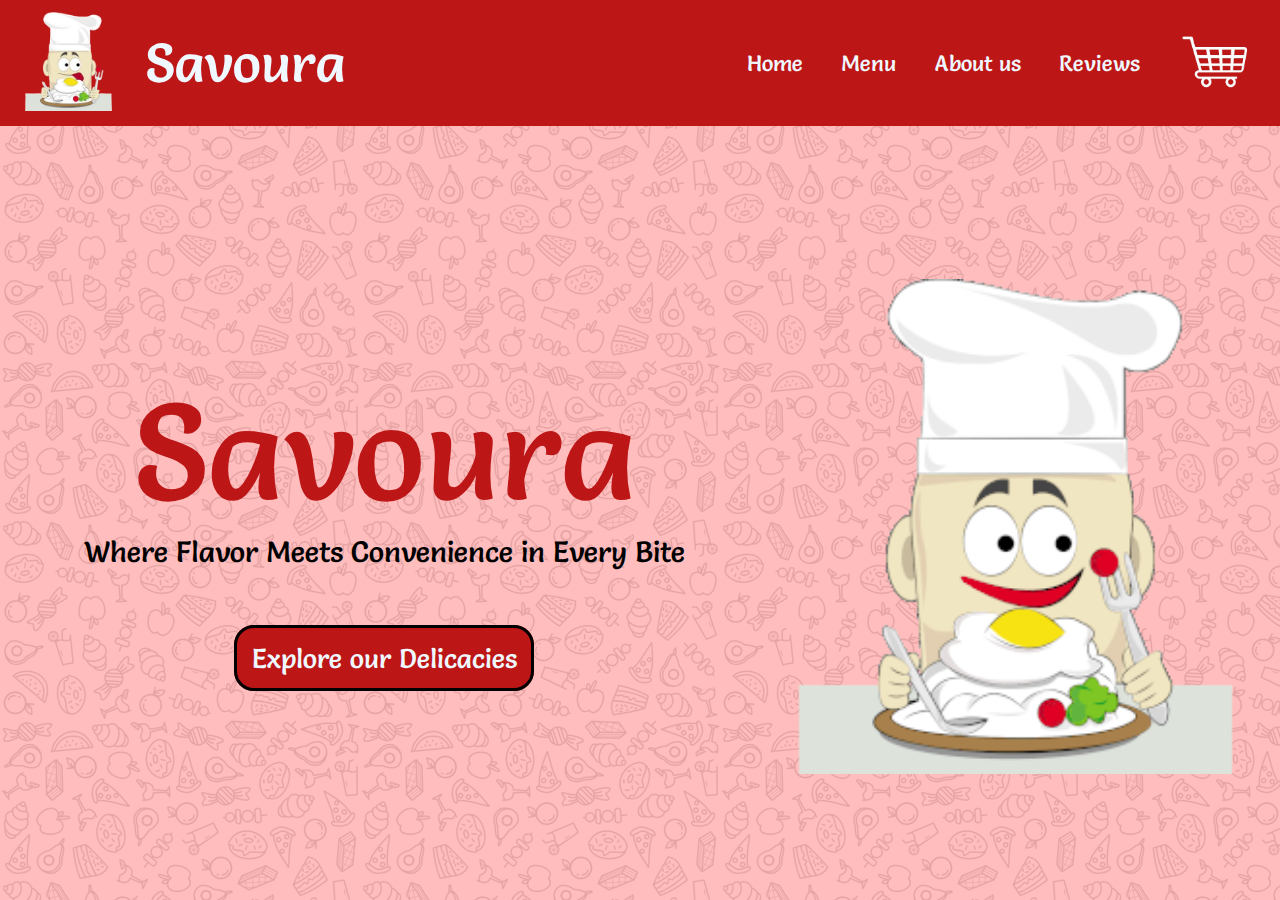
<file: index.html>
<!DOCTYPE html>
<html lang="en">

<head>
    <meta charset="UTF-8">
    <meta name="viewport" content="width=device-width, initial-scale=1.0">
    <meta name="author" content="Shaurya raj">
    <meta name="description" content="An online menu for ordering food from a restaurant">
    <title>Savoura</title>
    <link rel="icon" href="images/Logo.png">
    <link rel="stylesheet" href="index_styles.css">
</head>

<body>
    <!-- Navigation Bar starts -->
    <div class="navbar">
        <div class="navbar_left">
            <div class="navbar_image">
                <img src="images/Logo.png" alt="Logo">
            </div>
            <div class="navbar_name">Savoura</div>
        </div>

        <input type="checkbox" id="nav-toggle" class="nav-toggle">
        <label for="nav-toggle" class="nav-toggle-label">
            <span></span>
        </label>
        <div class="navbar_right">
            <div class="navbar_list">
                <div class="navbar_item"><a href="#home">Home</a></div>
                <div class="navbar_item"><a href="#menu">Menu</a></div>
                <div class="navbar_item"><a href="#about">About us</a></div>
                <div class="navbar_item"><a href="#review">Reviews</a></div>
            </div>
            <div class="navbar_cart">
                <a href="#home">
                    <img src="images/cart.png" alt="Cart">
                </a>
            </div>
        </div>
    </div>
    <!-- Navigation Bar Ends -->

    <div class="contents">
        <!-- Home starts -->
        <div class="home" id="home">
            <div class="home_left">
                <div class="home_name">Savoura</div>
                <div class="home_descrip">
                    Where Flavor Meets Convenience in Every Bite
                </div>
                <div class="home_link">
                    <a href="#menu">Explore our Delicacies</a>
                </div>
            </div>
            <div class="home_right">
                <img src="images/Logo_gif.gif" alt="Logo Gif">
            </div>
        </div>
        <!-- Home Ends -->

        <!-- Menu starts -->
        <div class="menu" id="menu">
            <div class="menu_name">Our Delicacies</div>
            <div class="menu_descrip">
                A symphony of exquisite flavors curated to delight your palate with every click,
            </div>
            <div class="menu_descrip">
                bringing a world of culinary delights to your doorstep
            </div>
            <!-- Starters -->
            <div class="menu_starters">
                <div class="starter_name">Starters</div>
                <div class="all_starters">
                    <div class="starter_grid">
                        <!-- No. 1 -->
                        <div class="starter_item_1">
                            <div class="starter_item_wrapper">
                                <div class="starter_item_name">Paneer Tikka Kabab [6 pieces]</div>
                                <div class="starter_item_descrip">
                                    "Exquisite char-grilled Indian cottage cheese marinated in aromatic spices, a
                                    symphony of flavors in every succulent bite"
                                </div>
                                <div class="starter_item_info">
                                    <div class="starter_item_price">Rs. 329</div>
                                    <div class="starter_item_logo">
                                        <img src="images/Veg logo.png" alt="Veg">
                                    </div>
                                </div>
                                <div class="starter_item_cart">
                                    <button>
                                        <a href="">Add to Cart</a>
                                    </button>
                                </div>
                            </div>
                        </div>
                        <!-- No. 2 -->
                        <div class="starter_item_2">
                            <div class="starter_item_wrapper">
                                <div class="starter_item_name">Cheese Stuffed Mushroom [6 pieces]</div>
                                <div class="starter_item_descrip">
                                    "Savory mushrooms filled with rich and gooey cheese, a delightful blend of earthy
                                    and creamy flavors"
                                </div>
                                <div class="starter_item_info">
                                    <div class="starter_item_price">Rs. 319</div>
                                    <div class="starter_item_logo">
                                        <img src="images/Veg logo.png" alt="Veg">
                                    </div>
                                </div>
                                <div class="starter_item_cart">
                                    <button>
                                        <a href="">Add to Cart</a>
                                    </button>
                                </div>
                            </div>
                        </div>
                    </div>
                    <div class="starter_grid">
                        <!-- No. 3 -->
                        <div class="starter_item_3">
                            <div class="starter_item_wrapper">
                                <div class="starter_item_name">Chicken Tikka Kabab [6 pieces]</div>
                                <div class="starter_item_descrip">
                                    "Juicy and flavorful chicken chunks marinated in aromatic spices, grilled to
                                    perfection
                                    – savor the exquisite taste of our Chicken Tikka Kabab"
                                </div>
                                <div class="starter_item_info">
                                    <div class="starter_item_price">Rs. 339</div>
                                    <div class="starter_item_logo">
                                        <img src="images/Non Veg Logo.png" alt="Non-Veg">
                                    </div>
                                </div>
                                <div class="starter_item_cart">
                                    <button>
                                        <a href="">Add to Cart</a>
                                    </button>
                                </div>
                            </div>
                        </div>
                        <!-- No. 4 -->
                        <div class="starter_item_4">
                            <div class="starter_item_wrapper">
                                <div class="starter_item_name">Tandoori Achari Prawns [6 pieces]</div>
                                <div class="starter_item_descrip">
                                    "Succulent prawns marinated in a flavorful blend of tandoori spices and pickling
                                    spices,
                                    grilled to perfection"
                                </div>
                                <div class="starter_item_info">
                                    <div class="starter_item_price">Rs. 439</div>
                                    <div class="starter_item_logo">
                                        <img src="images/Non Veg Logo.png" alt="Non-Veg">
                                    </div>
                                </div>
                                <div class="starter_item_cart">
                                    <button>
                                        <a href="">Add to Cart</a>
                                    </button>
                                </div>
                            </div>
                        </div>
                    </div>
                </div>
                <div class="starter_know">
                    <a href="">...Know More</a>
                </div>
            </div>
            <!-- Main Course -->
            <div class="menu_main">
                <div class="main_name">Main Course</div>
                <div class="all_main">
                    <div class="main_grid">
                        <!-- No. 1 -->
                        <div class="main_item_1">
                            <div class="main_item_wrapper">
                                <div class="main_item_name">Paneer Do Pyaaza</div>
                                <div class="main_item_descrip">
                                    "Succulent cottage cheese cubes simmered in a luscious onion-infused gravy, marrying
                                    the
                                    richness of caramelized onions with aromatic spices"
                                </div>
                                <div class="main_item_info">
                                    <div class="main_item_price">Rs. 249</div>
                                    <div class="main_item_logo">
                                        <img src="images/Veg logo.png" alt="Veg">
                                    </div>
                                </div>
                                <div class="main_item_cart">
                                    <button>
                                        <a href="">Add to Cart</a>
                                    </button>
                                </div>
                            </div>
                        </div>
                        <!-- No. 2 -->
                        <div class="main_item_2">
                            <div class="main_item_wrapper">
                                <div class="main_item_name">Mushroom Masala</div>
                                <div class="main_item_descrip">
                                    "Savor the robust blend of earthy mushrooms, simmered in a aromatic medley of
                                    tomatoes,
                                    onions, and spices, creating a delectable, plant-based delight"
                                </div>
                                <div class="main_item_info">
                                    <div class="main_item_price">Rs. 229</div>
                                    <div class="main_item_logo">
                                        <img src="images/Veg logo.png" alt="Veg">
                                    </div>
                                </div>
                                <div class="main_item_cart">
                                    <button>
                                        <a href="">Add to Cart</a>
                                    </button>
                                </div>
                            </div>
                        </div>
                    </div>
                    <div class="main_grid">
                        <!-- No. 3 -->
                        <div class="main_item_3">
                            <div class="main_item_wrapper">
                                <div class="main_item_name">Chicken Kofta [6 pieces]</div>
                                <div class="main_item_descrip">
                                    "Savor succulent minced chicken balls, delicately spiced and paired with a medley of
                                    aromatic herbs, presented in a luscious tomato-based curry"
                                </div>
                                <div class="main_item_info">
                                    <div class="main_item_price">Rs. 339</div>
                                    <div class="main_item_logo">
                                        <img src="images/Non Veg Logo.png" alt="Non-Veg">
                                    </div>
                                </div>
                                <div class="main_item_cart">
                                    <button>
                                        <a href="">Add to Cart</a>
                                    </button>
                                </div>
                            </div>
                        </div>
                        <!-- No. 4 -->
                        <div class="main_item_4">
                            <div class="main_item_wrapper">
                                <div class="main_item_name">Chicken Handi [12 pieces]</div>
                                <div class="main_item_descrip">
                                    "Tender succulent chicken pieces simmered in a fragrant blend of aromatic spices,
                                    slow-cooked to perfection in a creamy tomato and cashew-based curry"
                                </div>
                                <div class="main_item_info">
                                    <div class="main_item_price">Rs. 1079</div>
                                    <div class="main_item_logo">
                                        <img src="images/Non Veg Logo.png" alt="Non-Veg">
                                    </div>
                                </div>
                                <div class="main_item_cart">
                                    <button>
                                        <a href="">Add to Cart</a>
                                    </button>
                                </div>
                            </div>
                        </div>
                    </div>
                </div>
                <div class="main_know">
                    <a href="">...Know More</a>
                </div>
            </div>
            <!-- Desserts -->
            <div class="menu_desserts">
                <div class="dessert_name">Desserts</div>
                <div class="all_desserts">
                    <!-- No. 1 -->
                    <div class="dessert_grid">
                        <div class="dessert_item_1">
                            <div class="dessert_item_wrapper">
                                <div class="dessert_item_name">Hot Brownie with Ice-Cream</div>
                                <div class="dessert_item_descrip">
                                    "Experience warm, fudgy decadence harmonizing with cool, velvety vanilla, creating a
                                    delightful interplay of rich chocolate indulgence and creamy perfection"
                                </div>
                                <div class="dessert_item_info">
                                    <div class="dessert_item_price">Rs. 159</div>
                                    <div class="dessert_item_logo">
                                        <img src="images/Veg logo.png" alt="Veg">
                                    </div>
                                </div>
                                <div class="dessert_item_cart">
                                    <button>
                                        <a href="">Add to Cart</a>
                                    </button>
                                </div>
                            </div>
                        </div>
                        <!-- No. 2 -->
                        <div class="dessert_item_2">
                            <div class="dessert_item_wrapper">
                                <div class="dessert_item_name">Chocolate Pancake</div>
                                <div class="dessert_item_descrip">
                                    "Fluffy pancakes infused with cocoa, adorned with a generous swirl of velvety
                                    chocolate
                                    sauce, creating a harmonious blend of indulgent flavors"
                                </div>
                                <div class="dessert_item_info">
                                    <div class="dessert_item_price">Rs. 219</div>
                                    <div class="dessert_item_logo">
                                        <img src="images/Veg logo.png" alt="Veg">
                                    </div>
                                </div>
                                <div class="dessert_item_cart">
                                    <button>
                                        <a href="">Add to Cart</a>
                                    </button>
                                </div>
                            </div>
                        </div>
                    </div>
                    <div class="dessert_grid">
                        <!-- No. 3 -->
                        <div class="dessert_item_3">
                            <div class="dessert_item_wrapper">
                                <div class="dessert_item_name">Rasmalai</div>
                                <div class="dessert_item_descrip">
                                    "Soft, homemade cheese dumplings with the creamy embrace of saffron-kissed milk, a
                                    divine dessert experience"
                                </div>
                                <div class="dessert_item_info">
                                    <div class="dessert_item_price">Rs. 69</div>
                                    <div class="dessert_item_logo">
                                        <img src="images/Veg logo.png" alt="Veg">
                                    </div>
                                </div>
                                <div class="dessert_item_cart">
                                    <button>
                                        <a href="">Add to Cart</a>
                                    </button>
                                </div>
                            </div>
                        </div>
                        <!-- No. 4 -->
                        <div class="dessert_item_4">
                            <div class="dessert_item_wrapper">
                                <div class="dessert_item_name">Hot Gulab jamun [2 pieces]</div>
                                <div class="dessert_item_descrip">
                                    "Golden dumplings infused with aromatic cardamom, delicately bathed in sweet sugar
                                    syrup"
                                </div>
                                <div class="dessert_item_info">
                                    <div class="dessert_item_price">Rs. 69</div>
                                    <div class="dessert_item_logo">
                                        <img src="images/Veg logo.png" alt="Veg">
                                    </div>
                                </div>
                                <div class="dessert_item_cart">
                                    <button>
                                        <a href="">Add to Cart</a>
                                    </button>
                                </div>
                            </div>
                        </div>
                    </div>
                </div>
                <div class="dessert_know">
                    <a href="">...Know More</a>
                </div>
            </div>
        </div>
        <!-- Menu Ends -->

        <!-- Info Starts -->
        <div class="info" id="about">
            <!-- About Us-->
            <div class="about">
                <div class="about_name">About Us</div>
                <div class="about_descrip">
                    <p>
                        Savoura, your digital culinary destination, brings a diverse and delectable online dining
                        experience to your doorstep. Explore a menu curated with exquisite flavors, innovative dishes,
                        and premium ingredients, all delivered with the convenience of modern technology. Elevate your
                        dining moments with Savoura, where culinary excellence meets the ease of online ordering.
                    </p>
                </div>
            </div>
            <!-- Chefs -->
            <div class="chefs">
                <div class="chefs_head">Our Experienced Magicians</div>
                <div class="chefs_descrip">
                    Meet our culinary maestros, orchestrating a symphony of flavors with passion and precision to
                    craft extraordinary dining experiences for you.
                </div>
                <div class="all_chefs">
                    <!-- Chef No. 1 -->
                    <div class="chef_card">
                        <div class="chef_wrapper">
                            <div class="chef_left">
                                <img src="images/chef 1.jpg" alt="chef 1">
                            </div>
                            <div class="chef_right">
                                <div class="chef_name">Chef Oliver Sterling</div>
                                <div class="chef_descrip">
                                    Meet Chef Sterling, a culinary virtuoso who combines creativity and expertise to
                                    transform every dish into a masterpiece of flavors and visual delight.
                                </div>
                            </div>
                        </div>
                    </div>
                    <!-- Chef No. 2 -->
                    <div class="chef_card">
                        <div class="chef_wrapper">
                            <div class="chef_left">
                                <img src="images/chef 2.jpeg" alt="chef 2">
                            </div>
                            <div class="chef_right">
                                <div class="chef_name">Chef Isabella Carmine</div>
                                <div class="chef_descrip">
                                    Chef Carmine brings a wealth of international culinary experience, infusing our
                                    kitchen with a global perspective and a dedication to delivering culinary
                                    excellence.
                                </div>
                            </div>
                        </div>
                    </div>
                    <!-- Chef No. 3 -->
                    <div class="chef_card">
                        <div class="chef_wrapper">
                            <div class="chef_left">
                                <img src="images/chef 3.png" alt="chef 3">
                            </div>
                            <div class="chef_right">
                                <div class="chef_name">Chef Sebastian Emberley</div>
                                <div class="chef_descrip">
                                    Our culinary team, led by Chef Emberley, is a dynamic blend of talent and
                                    innovation, crafting gastronomic wonders that redefine the art of dining.
                                </div>
                            </div>
                        </div>
                    </div>
                </div>
            </div>
        </div>
        <!-- Info Ends -->

        <!-- Form Starts -->
        <div class="reviews" id="review">
            <div class="review-name">
                <h2>Tell us What u Think!!!</h2>
            </div>

            <div class="review-form">
                <input type="text" placeholder="Name" class="review-form-short">
                <input type="text" placeholder="E-mail" class="review-form-short">
                <textarea type="text" placeholder="Your Review" class="review-form-long"></textarea>

                <div class="review-form-button">
                    <button>Submit Review</button>
                </div>
            </div>
        </div>
        <!-- Form Ends -->

        <!-- Footer Starts -->
        <div class="footer" id="contact">
            <div class="footer_left">
                <div class="footer_left_name">Savoura</div>
                <div class="footer_left_descrip">
                    ©2024 Shaurya Raj. All rights reserved.
                </div>
                <div class="footer_left_links">
                    <a href="https://policies.google.com/terms?hl=en-US" target="_blank">Terms and Conditions</a>
                    <a href="https://policies.google.com/privacy?hl=en-GB" target="_blank">Privacy Policy</a>
                </div>
            </div>
            <div class="footer_right">
                <div class="footer_right_name">Contact Us</div>
                <div class="footer_right_links">
                    <a href="https://www.instagram.com#" target="_blank">
                        <img src="images/instagram.png" alt="instagram">
                    </a>
                    <a href="https://www.facebook.com" target="_blank">
                        <img src="images/facebook.png" alt="facebook">
                    </a>
                    <a href="https://www.x.com" target="_blank">
                        <img src="images/twitter.png" alt="twitter">
                    </a>
                    <a href="https://www.youtube.com" target="_blank">
                        <img src="images/youtube.png" alt="youtube">
                    </a>
                </div>
                <div class="footer_right_back">
                    <a href="#home">Back to Top</a>
                </div>
            </div>
        </div>
        <!-- Footer ends -->

    </div>
</body>

</html>
</file>
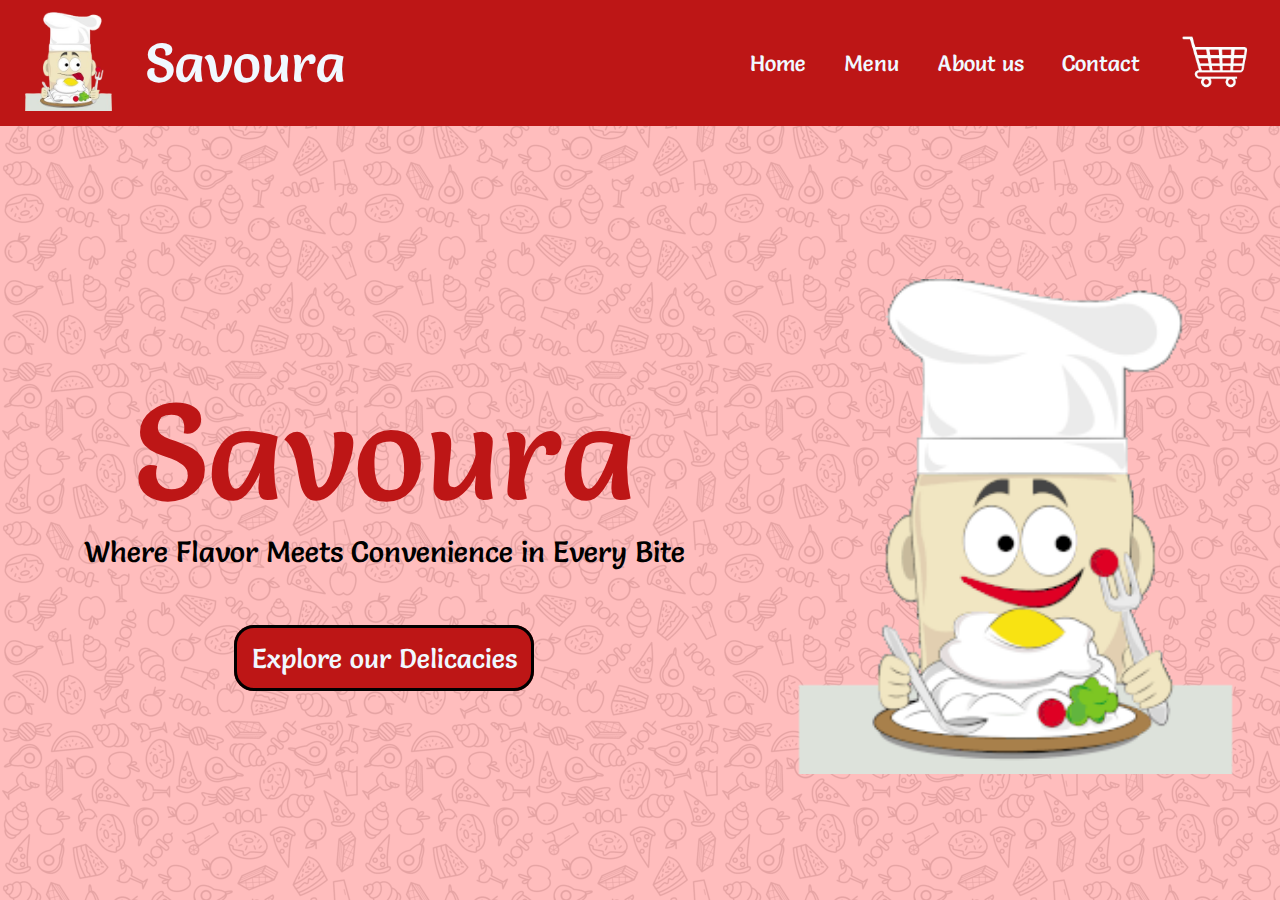
<file: menu_index.html>
<!DOCTYPE html>
<html lang="en">

<head>
    <meta charset="UTF-8">
    <meta name="viewport" content="width=device-width, initial-scale=1.0">
    <meta name="author" content="Shaurya raj">
    <meta name="description" content="An online menu for ordering food from a restaurant">
    <title>Savoura</title>
    <link rel="icon" href="images/Logo.png">
    <link rel="stylesheet" href="index_styles.css">
    <style src="index_script.js" async></style>
</head>

<body>
    <!-- Navigation Bar starts -->
    <div class="navbar">
        <div class="navbar_left">
            <div class="navbar_image">
                <img src="images/Logo.png" alt="Logo">
            </div>
            <div class="navbar_name">Savoura</div>
        </div>
        <div class="navbar_right">
            <div class="navbar_list">
                <div class="navbar_item"><a href="#home">Home</a></div>
                <div class="navbar_item"><a href="#menu">Menu</a></div>
                <div class="navbar_item"><a href="#about">About us</a></div>
                <div class="navbar_item"><a href="#contact">Contact</a></div>
            </div>
            <div class="navbar_cart">
                <a href="menu_cart.html">
                    <img src="images/cart.png" alt="Cart">
                </a>
            </div>
        </div>
    </div>
    <!-- Navigation Bar Ends -->

    <div class="contents">
        <!-- Home starts -->
        <div class="home" id="home">
            <div class="home_left">
                <div class="home_name">Savoura</div>
                <div class="home_descrip">
                    Where Flavor Meets Convenience in Every Bite
                </div>
                <div class="home_link">
                    <a href="#menu">Explore our Delicacies</a>
                </div>
            </div>
            <div class="home_right">
                <img src="images/Logo_gif.gif" alt="Logo Gif">
            </div>
        </div>
        <!-- Home Ends -->

        <!-- Menu starts -->
        <div class="menu" id="menu">
            <div class="menu_name">Our Delicacies</div>
            <div class="menu_descrip">
                A symphony of exquisite flavors curated to delight your palate with every click,
            </div>
            <div class="menu_descrip">
                bringing a world of culinary delights to your doorstep
            </div>
            <!-- Starters -->
            <div class="menu_starters">
                <div class="starter_name">Starters</div>
                <div class="all_starters">
                    <!-- No. 1 -->
                    <div class="starter_grid">
                        <!-- No. 1 -->
                        <div class="starter_item_1">
                            <div class="starter_item_wrapper">
                                <div class="starter_item_name">Paneer Tikka Kabab [6 pieces]</div>
                                <div class="starter_item_descrip">
                                    "Exquisite char-grilled Indian cottage cheese marinated in aromatic spices, a
                                    symphony of flavors in every succulent bite"
                                </div>
                                <div class="starter_item_info">
                                    <div class="starter_item_price">Rs. 329</div>
                                    <div class="starter_item_logo">
                                        <img src="images/Veg logo.png" alt="Veg">
                                    </div>
                                </div>
                                <div class="starter_item_cart">
                                    <button>
                                        <a href="">Add to Cart</a>
                                    </button>
                                </div>
                            </div>
                        </div>
                        <!-- No. 2 -->
                        <div class="starter_item_2">
                            <div class="starter_item_wrapper">
                                <div class="starter_item_name">Cheese Stuffed Mushroom [6 pieces]</div>
                                <div class="starter_item_descrip">
                                    "Savory mushrooms filled with rich and gooey cheese, a delightful blend of earthy
                                    and creamy flavors"
                                </div>
                                <div class="starter_item_info">
                                    <div class="starter_item_price">Rs. 319</div>
                                    <div class="starter_item_logo">
                                        <img src="images/Veg logo.png" alt="Veg">
                                    </div>
                                </div>
                                <div class="starter_item_cart">
                                    <button>
                                        <a href="">Add to Cart</a>
                                    </button>
                                </div>
                            </div>
                        </div>
                    </div>
                    <div class="starter_grid">
                        <!-- No. 3 -->
                        <div class="starter_item_3">
                            <div class="starter_item_wrapper">
                                <div class="starter_item_name">Chicken Tikka Kabab [6 pieces]</div>
                                <div class="starter_item_descrip">
                                    "Juicy and flavorful chicken chunks marinated in aromatic spices, grilled to
                                    perfection
                                    – savor the exquisite taste of our Chicken Tikka Kabab"
                                </div>
                                <div class="starter_item_info">
                                    <div class="starter_item_price">Rs. 339</div>
                                    <div class="starter_item_logo">
                                        <img src="images/Non Veg Logo.png" alt="Non-Veg">
                                    </div>
                                </div>
                                <div class="starter_item_cart">
                                    <button>
                                        <a href="">Add to Cart</a>
                                    </button>
                                </div>
                            </div>
                        </div>
                        <!-- No. 4 -->
                        <div class="starter_item_4">
                            <div class="starter_item_wrapper">
                                <div class="starter_item_name">Tandoori Achari Prawns [6 pieces]</div>
                                <div class="starter_item_descrip">
                                    "Succulent prawns marinated in a flavorful blend of tandoori spices and pickling
                                    spices,
                                    grilled to perfection"
                                </div>
                                <div class="starter_item_info">
                                    <div class="starter_item_price">Rs. 439</div>
                                    <div class="starter_item_logo">
                                        <img src="images/Non Veg Logo.png" alt="Non-Veg">
                                    </div>
                                </div>
                                <div class="starter_item_cart">
                                    <button>
                                        <a href="">Add to Cart</a>
                                    </button>
                                </div>
                            </div>
                        </div>
                    </div>
                </div>
                <div class="starter_know">
                    <a href="">...Know More</a>
                </div>
            </div>
            <!-- Main Course -->
            <div class="menu_main">
                <div class="main_name">Main Course</div>
                <div class="all_main">
                    <div class="main_grid">
                        <!-- No. 1 -->
                        <div class="main_item_1">
                            <div class="main_item_wrapper">
                                <div class="main_item_name">Paneer Do Pyaaza</div>
                                <div class="main_item_descrip">
                                    "Succulent cottage cheese cubes simmered in a luscious onion-infused gravy, marrying
                                    the
                                    richness of caramelized onions with aromatic spices"
                                </div>
                                <div class="main_item_info">
                                    <div class="main_item_price">Rs. 249</div>
                                    <div class="main_item_logo">
                                        <img src="images/Veg logo.png" alt="Veg">
                                    </div>
                                </div>
                                <div class="main_item_cart">
                                    <button>
                                        <a href="">Add to Cart</a>
                                    </button>
                                </div>
                            </div>
                        </div>
                        <!-- No. 2 -->
                        <div class="main_item_2">
                            <div class="main_item_wrapper">
                                <div class="main_item_name">Mushroom Masala</div>
                                <div class="main_item_descrip">
                                    "Savor the robust blend of earthy mushrooms, simmered in a aromatic medley of
                                    tomatoes,
                                    onions, and spices, creating a delectable, plant-based delight"
                                </div>
                                <div class="main_item_info">
                                    <div class="main_item_price">Rs. 229</div>
                                    <div class="main_item_logo">
                                        <img src="images/Veg logo.png" alt="Veg">
                                    </div>
                                </div>
                                <div class="main_item_cart">
                                    <button>
                                        <a href="">Add to Cart</a>
                                    </button>
                                </div>
                            </div>
                        </div>
                    </div>
                    <div class="main_grid">
                        <!-- No. 3 -->
                        <div class="main_item_3">
                            <div class="main_item_wrapper">
                                <div class="main_item_name">Chicken Kofta [6 pieces]</div>
                                <div class="main_item_descrip">
                                    "Savor succulent minced chicken balls, delicately spiced and paired with a medley of
                                    aromatic herbs, presented in a luscious tomato-based curry"
                                </div>
                                <div class="main_item_info">
                                    <div class="main_item_price">Rs. 339</div>
                                    <div class="main_item_logo">
                                        <img src="images/Non Veg Logo.png" alt="Non-Veg">
                                    </div>
                                </div>
                                <div class="main_item_cart">
                                    <button>
                                        <a href="">Add to Cart</a>
                                    </button>
                                </div>
                            </div>
                        </div>
                        <!-- No. 4 -->
                        <div class="main_item_4">
                            <div class="main_item_wrapper">
                                <div class="main_item_name">Chicken Handi [12 pieces]</div>
                                <div class="main_item_descrip">
                                    "Tender succulent chicken pieces simmered in a fragrant blend of aromatic spices,
                                    slow-cooked to perfection in a creamy tomato and cashew-based curry"
                                </div>
                                <div class="main_item_info">
                                    <div class="main_item_price">Rs. 1079</div>
                                    <div class="main_item_logo">
                                        <img src="images/Non Veg Logo.png" alt="Non-Veg">
                                    </div>
                                </div>
                                <div class="main_item_cart">
                                    <button>
                                        <a href="">Add to Cart</a>
                                    </button>
                                </div>
                            </div>
                        </div>
                    </div>
                </div>
                <div class="main_know">
                    <a href="">...Know More</a>
                </div>
            </div>
            <!-- Desserts -->
            <div class="menu_desserts">
                <div class="dessert_name">Desserts</div>
                <div class="all_desserts">
                    <!-- No. 1 -->
                    <div class="dessert_grid">
                        <div class="dessert_item_1">
                            <div class="dessert_item_wrapper">
                                <div class="dessert_item_name">Hot Brownie with Ice-Cream</div>
                                <div class="dessert_item_descrip">
                                    "Experience warm, fudgy decadence harmonizing with cool, velvety vanilla, creating a
                                    delightful interplay of rich chocolate indulgence and creamy perfection"
                                </div>
                                <div class="dessert_item_info">
                                    <div class="dessert_item_price">Rs. 159</div>
                                    <div class="dessert_item_logo">
                                        <img src="images/Veg logo.png" alt="Veg">
                                    </div>
                                </div>
                                <div class="dessert_item_cart">
                                    <button>
                                        <a href="">Add to Cart</a>
                                    </button>
                                </div>
                            </div>
                        </div>
                        <!-- No. 2 -->
                        <div class="dessert_item_2">
                            <div class="dessert_item_wrapper">
                                <div class="dessert_item_name">Chocolate Pancake</div>
                                <div class="dessert_item_descrip">
                                    "Fluffy pancakes infused with cocoa, adorned with a generous swirl of velvety
                                    chocolate
                                    sauce, creating a harmonious blend of indulgent flavors"
                                </div>
                                <div class="dessert_item_info">
                                    <div class="dessert_item_price">Rs. 219</div>
                                    <div class="dessert_item_logo">
                                        <img src="images/Veg logo.png" alt="Veg">
                                    </div>
                                </div>
                                <div class="dessert_item_cart">
                                    <button>
                                        <a href="">Add to Cart</a>
                                    </button>
                                </div>
                            </div>
                        </div>
                    </div>
                    <div class="dessert_grid">
                        <!-- No. 3 -->
                        <div class="dessert_item_3">
                            <div class="dessert_item_wrapper">
                                <div class="dessert_item_name">Rasmalai</div>
                                <div class="dessert_item_descrip">
                                    "Soft, homemade cheese dumplings with the creamy embrace of saffron-kissed milk, a
                                    divine dessert experience"
                                </div>
                                <div class="dessert_item_info">
                                    <div class="dessert_item_price">Rs. 69</div>
                                    <div class="dessert_item_logo">
                                        <img src="images/Veg logo.png" alt="Veg">
                                    </div>
                                </div>
                                <div class="dessert_item_cart">
                                    <button>
                                        <a href="">Add to Cart</a>
                                    </button>
                                </div>
                            </div>
                        </div>
                        <!-- No. 4 -->
                        <div class="dessert_item_4">
                            <div class="dessert_item_wrapper">
                                <div class="dessert_item_name">Hot Gulab jamun [2 pieces]</div>
                                <div class="dessert_item_descrip">
                                    "Golden dumplings infused with aromatic cardamom, delicately bathed in sweet sugar
                                    syrup"
                                </div>
                                <div class="dessert_item_info">
                                    <div class="dessert_item_price">Rs. 69</div>
                                    <div class="dessert_item_logo">
                                        <img src="images/Veg logo.png" alt="Veg">
                                    </div>
                                </div>
                                <div class="dessert_item_cart">
                                    <button>
                                        <a href="">Add to Cart</a>
                                    </button>
                                </div>
                            </div>
                        </div>
                    </div>
                </div>
                <div class="dessert_know">
                    <a href="">...Know More</a>
                </div>
            </div>
        </div>
        <!-- Menu Ends -->

        <!-- Info Starts -->
        <div class="info" id="about">
            <!-- About Us-->
            <div class="about">
                <div class="about_name">About Us</div>
                <div class="about_descrip">
                    <p>
                        Savoura, your digital culinary destination, brings a diverse and delectable online dining
                        experience to your doorstep. Explore a menu curated with exquisite flavors, innovative dishes,
                        and premium ingredients, all delivered with the convenience of modern technology. Elevate your
                        dining moments with Savoura, where culinary excellence meets the ease of online ordering.
                    </p>
                </div>
            </div>
            <!-- Chefs -->
            <div class="chefs">
                <div class="chefs_head">Our Experienced Magicians</div>
                <div class="chefs_descrip">
                    Meet our culinary maestros, orchestrating a symphony of flavors with passion and precision to
                    craft extraordinary dining experiences for you.
                </div>
                <div class="all_chefs">
                    <!-- Chef No. 1 -->
                    <div class="chef_card">
                        <div class="chef_wrapper">
                            <div class="chef_left">
                                <img src="images/chef 1.jpg" alt="chef 1">
                            </div>
                            <div class="chef_right">
                                <div class="chef_name">Chef Oliver Sterling</div>
                                <div class="chef_descrip">
                                    Meet Chef Sterling, a culinary virtuoso who combines creativity and expertise to
                                    transform every dish into a masterpiece of flavors and visual delight.
                                </div>
                            </div>
                        </div>
                    </div>
                    <!-- Chef No. 2 -->
                    <div class="chef_card">
                        <div class="chef_wrapper">
                            <div class="chef_left">
                                <img src="images/chef 2.jpeg" alt="chef 2">
                            </div>
                            <div class="chef_right">
                                <div class="chef_name">Chef Isabella Carmine</div>
                                <div class="chef_descrip">
                                    Chef Carmine brings a wealth of international culinary experience, infusing our
                                    kitchen with a global perspective and a dedication to delivering culinary
                                    excellence.
                                </div>
                            </div>
                        </div>
                    </div>
                    <!-- Chef No. 3 -->
                    <div class="chef_card">
                        <div class="chef_wrapper">
                            <div class="chef_left">
                                <img src="images/chef 3.png" alt="chef 3">
                            </div>
                            <div class="chef_right">
                                <div class="chef_name">Chef Sebastian Emberley</div>
                                <div class="chef_descrip">
                                    Our culinary team, led by Chef Emberley, is a dynamic blend of talent and
                                    innovation, crafting gastronomic wonders that redefine the art of dining.
                                </div>
                            </div>
                        </div>
                    </div>
                </div>
            </div>
        </div>
        <!-- Info Ends -->

        <!-- Footer Starts -->
        <div class="footer" id="contact">
            <div class="footer_left">
                <div class="footer_left_name">Savoura</div>
                <div class="footer_left_descrip">
                    ©2024 Shaurya Raj. All rights reserved.
                </div>
                <div class="footer_left_links">
                    <a href="">Terms and Conditions</a>
                    <a href="">Privacy Policy</a>
                </div>
            </div>
            <div class="footer_right">
                <div class="footer_right_name">Contact Us</div>
                <div class="footer_right_links">
                    <a href="https://www.instagram.com#" target="_blank">
                        <img src="images/instagram.png" alt="instagram">
                    </a>
                    <a href="https://www.facebook.com" target="_blank">
                        <img src="images/facebook.png" alt="facebook">
                    </a>
                    <a href="https://www.x.com" target="_blank">
                        <img src="images/twitter.png" alt="twitter">
                    </a>
                    <a href="https://www.youtube.com" target="_blank">
                        <img src="images/youtube.png" alt="youtube">
                    </a>
                </div>
                <div class="footer_right_back">
                    <a href="#home">Back to Top</a>
                </div>
            </div>
        </div>
        <!-- Footer ends -->

    </div>
</body>

</html>
</file>
<file: index_styles.css>
@import url('https://fonts.googleapis.com/css2?family=Salsa&display=swap');
/*font-family: 'Salsa', cursive;*/

body {
    background-image: url(images/doodles.png);
    margin: 0%;
    font-family: 'Salsa', cursive;
}

/*NAVIGATION BAR*/

.navbar {
    background-color: rgb(189, 22, 22);
    display: flex;
    justify-content: space-between;
    padding-right: 1.5vw;
    padding-left: 1.5vw;
    width: 100vw;
    height: 14vh;
    position: fixed;
    top: 0;
}

.navbar_left {
    display: flex;
    align-items: center;
}

.navbar_right {
    display: flex;
    align-items: center;
}

.navbar_list {
    display: flex;
    align-items: center;
}

.navbar_image img {
    width: 11vh;
    padding-top: 1vh;
    padding-bottom: 1vh;
}

.navbar_name {
    color: aliceblue;
    padding-left: 3vh;
    font-size: 4.2vw;
    padding-top: 0vh;
}

.navbar_cart a img {
    width: 6vw;
    padding-left: 2vh;
    padding-right: 5vh;
}

.navbar_item a {
    text-decoration: none;
    color: aliceblue;
    margin-left: 1.5vw;
    margin-right: 1.5vw;
    font-size: 1.7vw;
    margin-top: 1vh;
}

.navbar_item a:hover {
    color: rgb(255, 179, 179);
    transition: 0.2s ease-in-out;
}

/* Hamburger Menu Styles */
.nav-toggle {
    display: none;
}

.nav-toggle-label {
    display: none;
    flex-direction: column;
    cursor: pointer;
}

.nav-toggle-label span,
.nav-toggle-label span::before,
.nav-toggle-label span::after {
    display: block;
    background-color: white;
    height: 3px;
    width: 25px;
    border-radius: 3px;
    position: relative;
}

.nav-toggle-label span::before,
.nav-toggle-label span::after {
    content: '';
    position: absolute;
}

.nav-toggle-label span::before {
    top: -8px;
}

.nav-toggle-label span::after {
    top: 8px;
}


/*CONTENTS*/

.contents {
    background-color: rgba(255, 179, 179, 0.87);
    height: 86vh;
    margin-top: 14vh;
    overflow-y: scroll;
    scroll-behavior: smooth;
}

/*HOME*/

.home {
    display: flex;
    flex-direction: row;
    padding-bottom: 17vh;
    padding-top: 4vh;
}

.home_left {
    padding-top: 23vh;
    width: 60vw;
    justify-content: center;
}

.home_name {
    color: rgb(189, 22, 22);
    font-size: 15vh;
    text-align: center;
}

.home_descrip {
    text-align: center;
    font-size: 3.2vh;
}

.home-right {
    width: 40vw;
}

.home_link {
    text-align: center;
    padding-top: 8vh;
}

.home_link a {
    font-size: 3vh;
    text-decoration: none;
    color: aliceblue;
    background-color: rgb(189, 22, 22);
    padding: 1.5vh 1.1vw;
    border: 3px solid black;
    border-radius: 20px;
}

.home_link a:hover {
    font-size: 3.2vh;
    color: rgb(255, 179, 179);
    transition: all 0.2s ease-in-out;
}

.home_right img {
    padding-top: 13vh;
    height: 55vh;
}

/*MENU*/

.menu_name {
    text-align: center;
    font-size: 4.2vw;
    color: rgb(189, 22, 22);
    padding-top: 2vh;
}

.menu_descrip {
    text-align: center;
    font-size: 1.3vw;
}

/*STARTERS*/

.starter_name {
    text-align: center;
    color: rgb(189, 22, 22);
    font-size: 3vw;
    padding-top: 4vh;
    padding-bottom: 1vh;
}

.all_starters {
    display: flex;
    justify-content: center;
    align-items: center;
    margin: 0 1vw;
}

.starter_grid {
    display: flex;
}

.starter_item_1,
.starter_item_2,
.starter_item_3,
.starter_item_4 {
    margin: 2vh 0.8vw;
    box-shadow: 10px 10px 8px 2px rgba(0, 0, 0, 0.5);
    border-radius: 10px;
}

.starter_item_wrapper {
    background-color: rgba(255, 179, 179, 0.7);
    padding: 1.4vw;
    width: 20vw;
    height: 42vh;
}

.starter_item_wrapper:hover {
    background-color: rgba(255, 179, 179, 0.45);
    padding: 1.4vw 1.9vw;
    height: 44vh;
    transition: all 0.2s ease-in-out;
}

.starter_item_1:hover,
.starter_item_2:hover,
.starter_item_3:hover,
.starter_item_4:hover {
    margin: 1vh 0.3vw;
    transition: all 0.2s ease-in-out;
}


.starter_item_1 {
    background-image: url(images/Paneer\ tikka\ kabab.jpeg);
    background-size: cover;
}

.starter_item_2 {
    background-image: url(images/Cheese\ Stuffed\ Mushrooms.jpeg);
    background-size: cover;
}

.starter_item_3 {
    background-image: url(images/Chicken\ tikka\ kabab.jpeg);
    background-size: cover;
}

.starter_item_4 {
    background-image: url(images/tandoori\ acahari\ prawns.jpeg);
    background-size: cover;
}

.starter_item_name {
    text-align: center;
    font-size: 1.6vw;
    height: 12vh;
}

.starter_item_info {
    display: flex;
    align-items: center;
    justify-content: space-between;
}

.starter_item_logo img {
    height: 5vh;
}

.starter_item_price {
    font-size: 1.4vw;
}

.starter_item_descrip {
    text-align: center;
    height: 16vh;
}

.starter_item_cart {
    text-align: center;
}

.starter_item_cart button {
    background-color: rgb(189, 22, 22);
    border-width: 2px;
    margin-top: 2.5vh;
    padding: 1vh 1.5vh;
    border-color: black;
    box-shadow: 2px 2px 8px 0 black;
    border-radius: 10px;
}

.starter_item_cart button a {
    text-decoration: none;
    color: aliceblue;
    font-size: 1vw;
    font-family: 'Salsa', cursive;
}

.starter_know {
    text-align: end;
    padding-right: 5vw;
    padding-top: 1vh;
    padding-bottom: 5vh;
}

.starter_know a {
    text-decoration: none;
    color: rgb(189, 22, 22);
    font-size: 2vw;
}

/*MAIN COURSE*/

.main_name {
    text-align: center;
    color: rgb(189, 22, 22);
    font-size: 3vw;
    padding-top: 2vh;
    padding-bottom: 1vh;
}

.all_main {
    display: flex;
    justify-content: center;
    align-items: center;
    margin: 0 1vw;
}

.main_grid {
    display: flex;
}

.main_item_1,
.main_item_2,
.main_item_3,
.main_item_4 {
    margin: 2vh 0.8vw;
    box-shadow: 10px 10px 8px 2px rgba(0, 0, 0, 0.5);
    border-radius: 10px;
}

.main_item_wrapper {
    background-color: rgba(255, 179, 179, 0.7);
    padding: 1.4vw;
    width: 20vw;
    height: 42vh;
}

.main_item_wrapper:hover {
    background-color: rgba(255, 179, 179, 0.45);
    padding: 1.4vw 1.9vw;
    height: 44vh;
    transition: all 0.2s ease-in-out;
}

.main_item_1:hover,
.main_item_2:hover,
.main_item_3:hover,
.main_item_4:hover {
    margin: 1vh 0.3vw;
    transition: all 0.2s ease-in-out;
}


.main_item_1 {
    background-image: url(images/paneer\ do\ pyaaza.jpeg);
    background-size: cover;
}

.main_item_2 {
    background-image: url(images/mushroom-masala.jpeg);
    background-size: cover;
}

.main_item_3 {
    background-image: url(images/chicken\ kofta.jpeg);
    background-size: cover;
}

.main_item_4 {
    background-image: url(images/chicken\ handi.jpeg);
    background-size: cover;
}

.main_item_name {
    text-align: center;
    font-size: 1.6vw;
    height: 12vh;
}

.main_item_info {
    display: flex;
    align-items: center;
    justify-content: space-between;
}

.main_item_logo img {
    height: 5vh;
}

.main_item_price {
    font-size: 1.4vw;
}

.main_item_descrip {
    text-align: center;
    height: 16vh;
}

.main_item_cart {
    text-align: center;
}

.main_item_cart button {
    background-color: rgb(189, 22, 22);
    border-width: 2px;
    margin-top: 2.5vh;
    padding: 1vh 1.5vh;
    border-color: black;
    box-shadow: 2px 2px 8px 0 black;
    border-radius: 10px;
}

.main_item_cart button a {
    text-decoration: none;
    color: aliceblue;
    font-size: 1vw;
    font-family: 'Salsa', cursive;
}

.main_know {
    text-align: end;
    padding-right: 5vw;
    padding-top: 1vh;
    padding-bottom: 5vh;
}

.main_know a {
    text-decoration: none;
    color: rgb(189, 22, 22);
    font-size: 2vw;
}

/*DESSERTS*/

.dessert_name {
    text-align: center;
    color: rgb(189, 22, 22);
    font-size: 3vw;
    padding-top: 2vh;
    padding-bottom: 1vh;
}

.all_desserts {
    display: flex;
    justify-content: center;
    align-items: center;
    margin: 0 1vw;
}

.dessert_grid {
    display: flex;
}

.dessert_item_1,
.dessert_item_2,
.dessert_item_3,
.dessert_item_4 {
    margin: 2vh 0.8vw;
    box-shadow: 10px 10px 8px 2px rgba(0, 0, 0, 0.5);
    border-radius: 10px;
}

.dessert_item_wrapper {
    background-color: rgba(255, 179, 179, 0.7);
    padding: 1.4vw;
    width: 20vw;
    height: 42vh;
}

.dessert_item_wrapper:hover {
    background-color: rgba(255, 179, 179, 0.45);
    padding: 1.4vw 1.9vw;
    height: 44vh;
    transition: all 0.2s ease-in-out;
}

.dessert_item_1:hover,
.dessert_item_2:hover,
.dessert_item_3:hover,
.dessert_item_4:hover {
    margin: 1vh 0.3vw;
    transition: all 0.2s ease-in-out;
}


.dessert_item_1 {
    background-image: url(images/Hot\ Brownie.jpeg);
    background-size: cover;
}

.dessert_item_2 {
    background-image: url(images/chocolate\ pancake.jpeg);
    background-size: cover;
}

.dessert_item_3 {
    background-image: url(images/rasmalai.jpeg);
    background-size: cover;
}

.dessert_item_4 {
    background-image: url(images/gulab\ jamun.jpeg);
    background-size: cover;
}

.dessert_item_name {
    text-align: center;
    font-size: 1.6vw;
    height: 12vh;
}

.dessert_item_info {
    display: flex;
    align-items: center;
    justify-content: space-between;
}

.dessert_item_logo img {
    height: 5vh;
}

.dessert_item_price {
    font-size: 1.4vw;
}

.dessert_item_descrip {
    text-align: center;
    height: 16vh;
}

.dessert_item_cart {
    text-align: center;
}

.dessert_item_cart button {
    background-color: rgb(189, 22, 22);
    border-width: 2px;
    margin-top: 2.5vh;
    padding: 1vh 1.5vh;
    border-color: black;
    box-shadow: 2px 2px 8px 0 black;
    border-radius: 10px;
}

.dessert_item_cart button a {
    text-decoration: none;
    color: aliceblue;
    font-size: 1vw;
    font-family: 'Salsa', cursive;
}

.dessert_know {
    text-align: end;
    padding-right: 5vw;
    padding-top: 1vh;
    padding-bottom: 8vh;
}

.dessert_know a {
    text-decoration: none;
    color: rgb(189, 22, 22);
    font-size: 2vw;
}

/* INFO */

.info {
    display: flex;
    padding-top: 2vh;
    padding-bottom: 2vh;
}

/*ABOUT*/

.about {
    width: 30vw;
    padding-left: 4vw;
    padding-right: 4vw;
}

.about_name {
    text-align: center;
    color: rgb(189, 22, 22);
    font-size: 4.5vw;
}

.about_descrip p {
    font-size: 1.5vw;
    text-align: center;
}

/*CHEFS*/

.chefs {
    width: 70vw;
}

.chefs_head {
    font-size: 4vw;
    color: rgb(189, 22, 22);
    text-align: center;
    padding-bottom: 1vh;
    padding-left: 3vw;
    padding-right: 3vw;
}

.chefs_descrip {
    text-align: center;
    font-size: 1.2vw;
    padding-bottom: 2vh;
    padding-left: 3vw;
    padding-right: 3vw;
}

.all-chefs {
    display: flex;
    flex-direction: column;
    padding-left: 3vw;
    padding-right: 3vw;
}

.chef_card {
    width: 60vw;
    height: 8vw;
    background-color: rgba(189, 22, 22, 0.5);
    margin: 1.5vw 2vw;
    border-radius: 2vw;
    box-shadow: 0 0 1vw 0.2vw black;
}

.chef_card:hover {
    margin: 1.5vw 1vw;
    padding-left: 1vw;
    padding-right: 1vw;
    transition: all 0.2s ease-in-out;
}

.chef_wrapper {
    display: flex;
}

.chef_right {
    padding: 1.2vw 2vw;
}

.chef_name {
    font-size: 1.7vw;
    text-align: center;
    padding-bottom: 0.8vw;
}

.chef_descrip {
    text-align: center;
    font-size: 1.1vw;
}

.chef_left {
    padding: 0.8vw 2vw;
}

.chef_left img {
    width: 6.3vw;
    border-radius: 2000vw;
    box-shadow: 0 0 0 0.2vw black;
}

/* Reviews */


.review-name h2 {
    text-align: center;
    color: rgb(189, 22, 22);
    font-size: 4.5vw;
    margin-bottom: 7vh;
    padding-top: 4vh;
}

.review-form {
    display: flex;
    flex-direction: column;
    align-items: center;
}

.review-form-short {
    margin-bottom: 3vh;
    height: 5vh;
    width: 30vw;
    font-family: 'Salsa';
    font-size: 1.2vw;
    padding: 0vh 1.5vw;
    border-radius: 20px;
    border-color: rgb(189, 22, 22);
    border-width: 3px;
}

.review-form-long {
    margin-bottom: 3vh;
    height: 20vh;
    width: 30vw;
    font-family: 'Salsa';
    font-size: 1.2vw;
    padding: 2vh 1.5vw;
    border-radius: 20px;
    border-color: rgb(189, 22, 22);
    border-width: 3px;
}

.review-form-button button {
    background-color: rgb(189, 22, 22);
    border-width: 2px;
    margin-top: 2.5vh;
    padding: 1.5vh 1.2vw;
    border-color: black;
    box-shadow: 2px 2px 8px 0 black;
    border-radius: 100px;
    cursor: pointer;

    text-decoration: none;
    color: aliceblue;
    font-size: 1.3vw;
    font-family: 'Salsa', cursive;
}


/*FOOTER*/

.footer {
    padding-top: 2vw;
    display: flex;
    background-color: rgb(189, 22, 22);
    padding-bottom: 2vw;
    margin-top: 10vh;
}

.footer_left {
    width: 50vw;
    padding-left: 2vw;
}

.footer_right {
    width: 50vw;
}

.footer_left_name {
    color: aliceblue;
    font-size: 2.2vw;
}

.footer_left_descrip {
    color: aliceblue;
    font-size: 1.2vw;
    padding-bottom: 10vw;
}

.footer_left_links a {
    text-decoration: none;
    color: aliceblue;
    padding-right: 3vw;
}

.footer_right_name {
    color: aliceblue;
    text-align: center;
    font-size: 2.2vw;
}

.footer_right_links {
    text-align: center;
}

.footer_right_links a img {
    width: 3vw;
    height: 3vw;
    margin: 1vw;
    border-radius: 100px;
}

.footer_right_links a img:hover {
    box-shadow: 0 0 1vw 0.1vw black;
}

.footer_right_back {
    text-align: center;
    margin-top: 6vw;
    margin-left: 20vw;
    margin-right: 20vw;
    padding: 0.5vw 0.5vw;
    background-color: rgba(255, 179, 179, 0.3);
    border-radius: 2vw;
    box-shadow: 0 0 1vw 0.1vw black;
}

.footer_right_back a {
    text-decoration: none;
    color: aliceblue;
    font-size: 1.2vw;
    padding: 0.5vw 0.5vw;
}



/* ...................... MEDIA QUERY STARTS ........................ */
/* ...................... MEDIA QUERY STARTS ........................ */
/* ...................... MEDIA QUERY STARTS ........................ */
/* ...................... MEDIA QUERY STARTS ........................ */
/* ...................... MEDIA QUERY STARTS ........................ */
/* ...................... MEDIA QUERY STARTS ........................ */

@media screen and (max-width : 768px) {

    /* Navbar */
    .navbar_list {
        display: none;
        flex-direction: column;
        background-color: rgba(189, 22, 22, 0.7);
        position: absolute;
        top: 14vh;
        width: 100%;
    }

    .navbar_item {
        margin: 10px 0;
        text-align: center;
    }

    .navbar_right {
        display: flex;
        flex-direction: column;
        align-items: flex-end;
    }

    .navbar_name {
        font-size: 9vw;
    }

    .navbar_image img {
        width: 18vw;
        margin-right: 0px;
    }

    .navbar_image {
        margin-right: 0px;
    }

    .nav-toggle-label {
        margin-top: 7vh;
        margin-left: 10vw;
    }

    .nav-toggle:checked+.nav-toggle-label+.navbar_right .navbar_list {
        display: flex;
        width: 100%;
    }

    .nav-toggle-label {
        display: flex;
    }

    .navbar_item a {
        font-size: 17px;
    }

    .navbar_cart a img {
        width: 8vh;
        margin-top: 3.5vh;
    }

    .contents {
        margin-top: 14vh;
    }

    /*HOME*/
    .home {
        flex-direction: column-reverse;
        padding-top: 0vh;
    }

    .home_left {
        padding: 0vh 0vw;
        width: 100vw;
    }

    .home_name {
        text-align: center;
        font-size: 20vw;
    }

    .home_descrip {
        text-align: center;
        padding: 0 5vw;
    }

    .home_link a {
        font-size: 5vw;
        padding: 2vw 4vw;
    }

    .home_right {
        width: 100vw;
        text-align: center;
    }

    .home_right img {
        text-align: center;
        height: 60vw;
        padding-top: 7vh;
        padding-bottom: 3vh;
    }


    /*MENU*/
    .menu_name {
        font-size: 12vw;
        padding-top: 3vh;
    }

    .menu_descrip {
        font-size: 3.5vw;
        padding: 0vw 5vw;
    }


    /*STARTER*/
    .starter_name {
        font-size: 7.5vw;
        padding-top: 5vh;
    }

    .starter_grid {
        display: flex;
    }

    .all_starters {
        display: grid;
    }

    .starter_item_1,
    .starter_item_2,
    .starter_item_3,
    .starter_item_4 {
        height: 42vh;
        margin: 2vh 2vw;
    }

    .starter_item_wrapper {
        width: 38vw;
        padding: 3vw;
    }

    .starter_item_wrapper:hover {
        background-color: rgba(255, 179, 179, 0.45);
        width: 38vw;
        padding: 3vw;
        transition: all 0.2s ease-in-out;
    }

    .starter_item_1:hover,
    .starter_item_2:hover,
    .starter_item_3:hover,
    .starter_item_4:hover {
        height: 42vh;
        margin: 2vh 2vw;
    }


    .starter_item_name {
        font-size: 4vw;
        height: 8vh;
    }

    .starter_item_descrip {
        font-size: 1.6vh;
        height: 15vh;
    }

    .starter_item_price {
        font-size: 4vw;
    }

    .starter_item_cart button a {
        font-size: 2.7vw;
    }

    .starter_know a {
        font-size: 4.5vw;
    }

    /*MAIN*/
    .main_name {
        font-size: 7.5vw;
        padding-top: 5vh;
    }

    .main_grid {
        display: flex;
    }

    .all_main {
        display: grid;
    }

    .main_item_1,
    .main_item_2,
    .main_item_3,
    .main_item_4 {
        height: 42vh;
        margin: 2vh 2vw;
    }

    .main_item_wrapper {
        width: 38vw;
        padding: 3vw;
    }

    .main_item_wrapper:hover {
        background-color: rgba(255, 179, 179, 0.45);
        width: 38vw;
        padding: 3vw;
        transition: all 0.2s ease-in-out;
    }

    .main_item_1:hover,
    .main_item_2:hover,
    .main_item_3:hover,
    .main_item_4:hover {
        height: 42vh;
        margin: 2vh 2vw;
    }

    .main_item_name {
        font-size: 4vw;
        height: 8vh;
    }

    .main_item_descrip {
        font-size: 1.6vh;
        height: 15vh;
    }

    .main_item_price {
        font-size: 4vw;
    }

    .main_item_cart button a {
        font-size: 2.7vw;
    }

    .main_know a {
        font-size: 4.5vw;
    }


    /*DESSERTS*/
    .dessert_name {
        font-size: 7.5vw;
        padding-top: 5vh;
    }

    .dessert_grid {
        display: flex;
    }

    .all_desserts {
        display: grid;
    }

    .dessert_item_1,
    .dessert_item_2,
    .dessert_item_3,
    .dessert_item_4 {
        height: 42vh;
        margin: 2vh 2vw;
    }

    .dessert_item_wrapper {
        width: 38vw;
        padding: 3vw;
    }

    .dessert_item_wrapper:hover {
        background-color: rgba(255, 179, 179, 0.45);
        width: 38vw;
        padding: 3vw;
        transition: all 0.2s ease-in-out;
    }

    .dessert_item_1:hover,
    .dessert_item_2:hover,
    .dessert_item_3:hover,
    .dessert_item_4:hover {
        height: 42vh;
        margin: 2vh 2vw;
    }

    .dessert_item_name {
        font-size: 4vw;
        height: 8vh;
    }

    .dessert_item_descrip {
        font-size: 1.6vh;
        height: 15vh;
    }

    .dessert_item_price {
        font-size: 4vw;
    }

    .dessert_item_cart button a {
        font-size: 2.7vw;
    }

    .dessert_know {
        padding-bottom: 4vh;
    }

    .dessert_know a {
        font-size: 4.5vw;
    }

    .info {
        flex-direction: column;
        padding-top: 3vh;
    }

    .about {
        padding: 0 10vw;
        width: 80vw;
    }

    .about_name {
        text-align: center;
        font-size: 10vw;
    }

    .about_descrip p {
        font-size: 4vw;
    }

    .chefs {
        width: 100vw;
    }

    .chefs_head {
        padding-top: 2vh;
        font-size: 7.3vw;
    }

    .chefs_descrip {
        font-size: 3.5vw;
        padding: 0 8vw;
        padding-bottom: 2vh;
    }

    .chef_card {
        justify-content: center;
        width: 85vw;
        margin: 3vh 7.5vw;
        height: 30vw;
    }

    .chef_card:hover {
        padding-left: 2.5vw;
        padding-right: 2.5vw;
        margin: 3vh 5vw;
    }

    .chef_left {
        width: 25vw;
    }

    .chef_right {
        width: 65vw;
    }

    .chef_left img {
        width: 20vw;
        margin: 4vw 4vw;
    }

    .chef_name {
        font-size: 4.5vw;
        padding-top: 1vw;
    }

    .chef_descrip {
        font-size: 3vw;
    }

    /* reviews */

    .review-name h2 {
        font-size: 10vw;
        margin-bottom: 5vh;
    }

    .review-form-short {
        width: 70vw;
        height: 4vh;
        font-size: 2vh;
        padding: 0.5vh 3vw;
    }

    .review-form-long {
        width: 70vw;
        height: 10vh;
        font-size: 2vh;
        padding: 2vh 3vw;
    }

    .review-form-button button {
        width: 50vw;
        height: 6vh;
        font-size: 2.2vh;
    }

    /* footer */

    .footer {
        flex-direction: column;
    }

    .footer_left {
        padding: 5vw 5vw;
        width: 90vw;
    }

    .footer_left_name {
        font-size: 7vw;
        text-align: center;
    }

    .footer_left_descrip {
        text-align: center;
        font-size: 3.5vw;
        padding-bottom: 10vw;
    }

    .footer_left_links {
        text-align: center;
    }

    .footer_left_links a {
        font-size: 3.5vw;
    }

    .footer_right {
        padding: 5vw 5vw;
        width: 90vw;
    }

    .footer_right_name {
        font-size: 6vw;
    }

    .footer_right_links {
        padding-top: 2vw;
    }

    .footer_right_links a img {
        width: 8vw;
        height: 8vw;
        padding: 1vw 3vw;
    }

    .footer_right_back {
        padding: 2vw 0vw;
        margin: 0 30vw;
        margin-top: 8vw;
    }

    .footer_right_back a {
        font-size: 4vw;
    }

}
</file>
